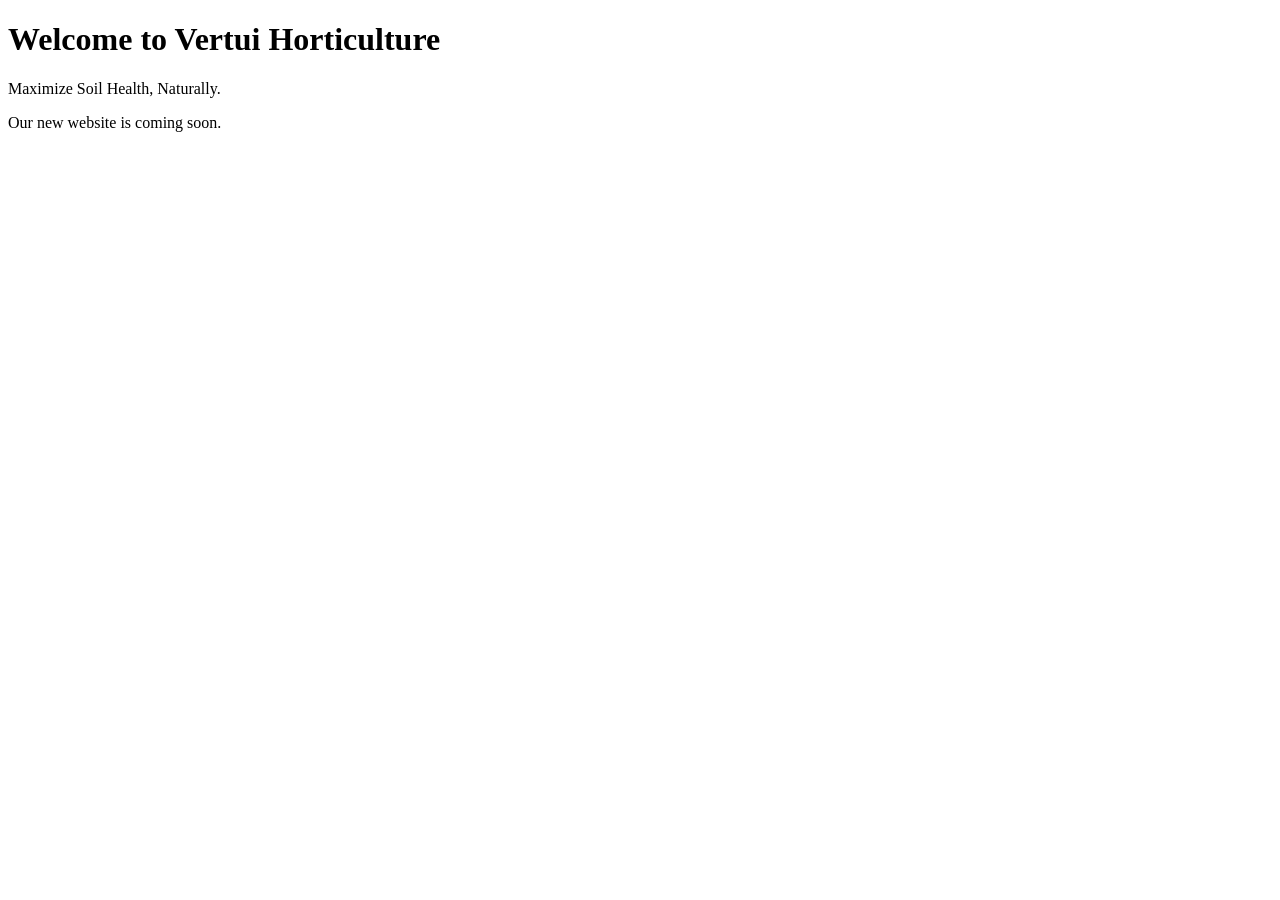
<file: index.html>
<!DOCTYPE html>
<html lang="en">
<head>
    <meta charset="UTF-8">
    <meta name="viewport" content="width=device-width, initial-scale=1.0">
    <title>Vertui Horticulture</title>
</head>
<body>
    <h1>Welcome to Vertui Horticulture</h1>
    <p>Maximize Soil Health, Naturally.</p>
    <p>Our new website is coming soon.</p>
</body>
</html>
</file>
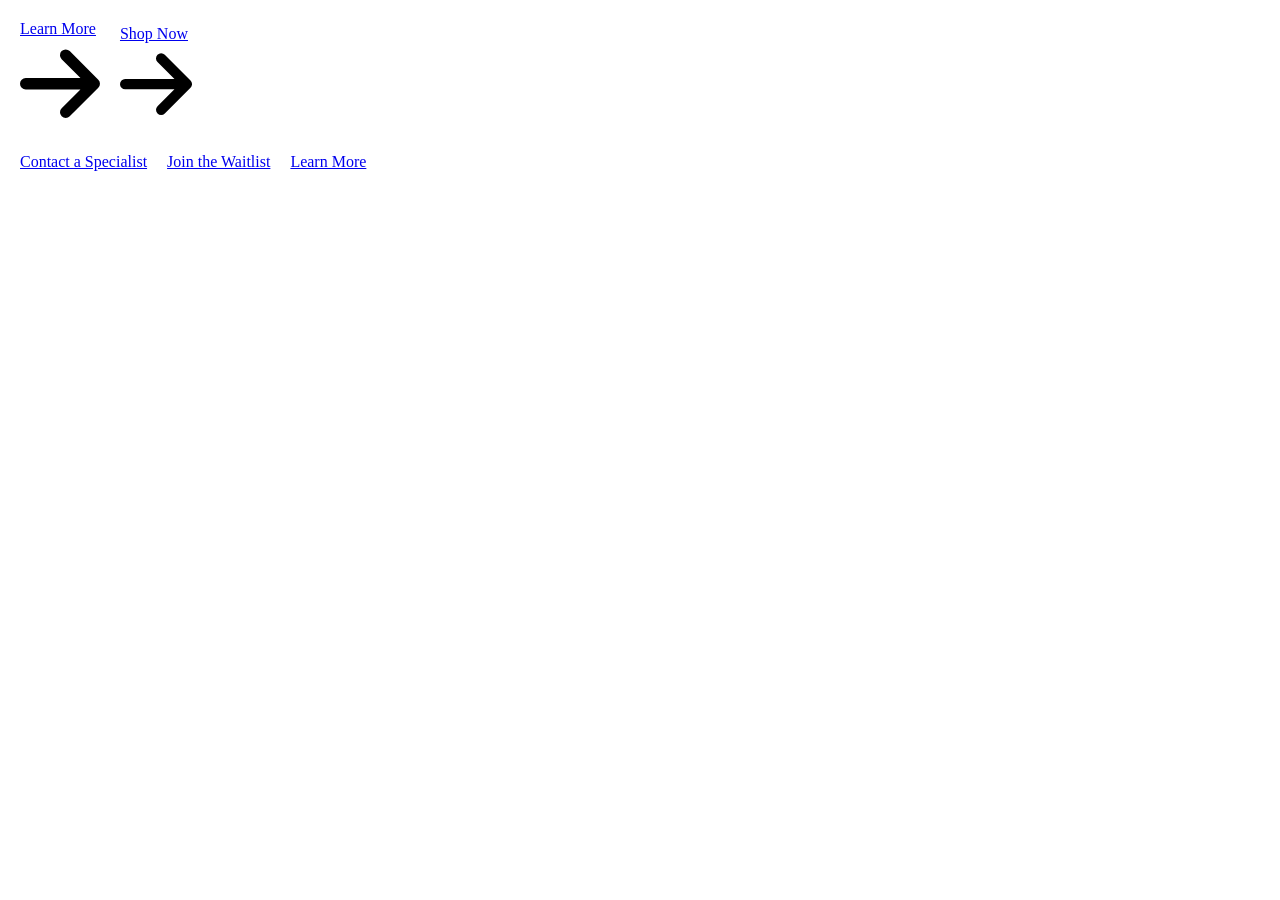
<file: design-system/project/components/Button/preview.html>
<!-- @dsCard group="Actions" height=200 subtitle="Primary pill, CTA, legacy outline" -->
<!doctype html>
<html>
<head><meta charset="utf-8"><title>Button — preview</title><link rel="stylesheet" href="https://fonts.googleapis.com/css2?family=Poppins:wght@300;400;500;600;700&family=Manrope:wght@300;400&display=swap">
<style>body{margin:0;padding:20px;background:var(--white)}.row{display:flex;flex-wrap:wrap;gap:20px;align-items:center}</style></head>
<body class="vt">
<div class="row">
  <a class="vt-btn vt-btn--primary" href="#">Learn More <svg class="vt-arrow" viewBox="0 0 448 512" aria-hidden="true"><path d="M438.6 278.6a32 32 0 0 0 0-45.3l-160-160a32 32 0 0 0-45.3 45.3L338.8 224H32a32 32 0 0 0 0 64h306.7L233.4 393.4a32 32 0 0 0 45.3 45.3l160-160z"/></svg></a>
  <a class="vt-btn vt-btn--primary" href="#">Shop Now <svg class="vt-arrow" viewBox="0 0 448 512" aria-hidden="true"><path d="M438.6 278.6a32 32 0 0 0 0-45.3l-160-160a32 32 0 0 0-45.3 45.3L338.8 224H32a32 32 0 0 0 0 64h306.7L233.4 393.4a32 32 0 0 0 45.3 45.3l160-160z"/></svg></a>
</div>
<div class="row" style="margin-top:20px">
  <a class="vt-btn vt-btn--cta" href="#">Contact a Specialist</a>
  <a class="vt-btn vt-btn--cta vt-btn--hero" href="#">Join the Waitlist</a>
  <a class="vt-btn vt-btn--outline" href="#">Learn More</a>
</div>
</body>
</html>
</file>
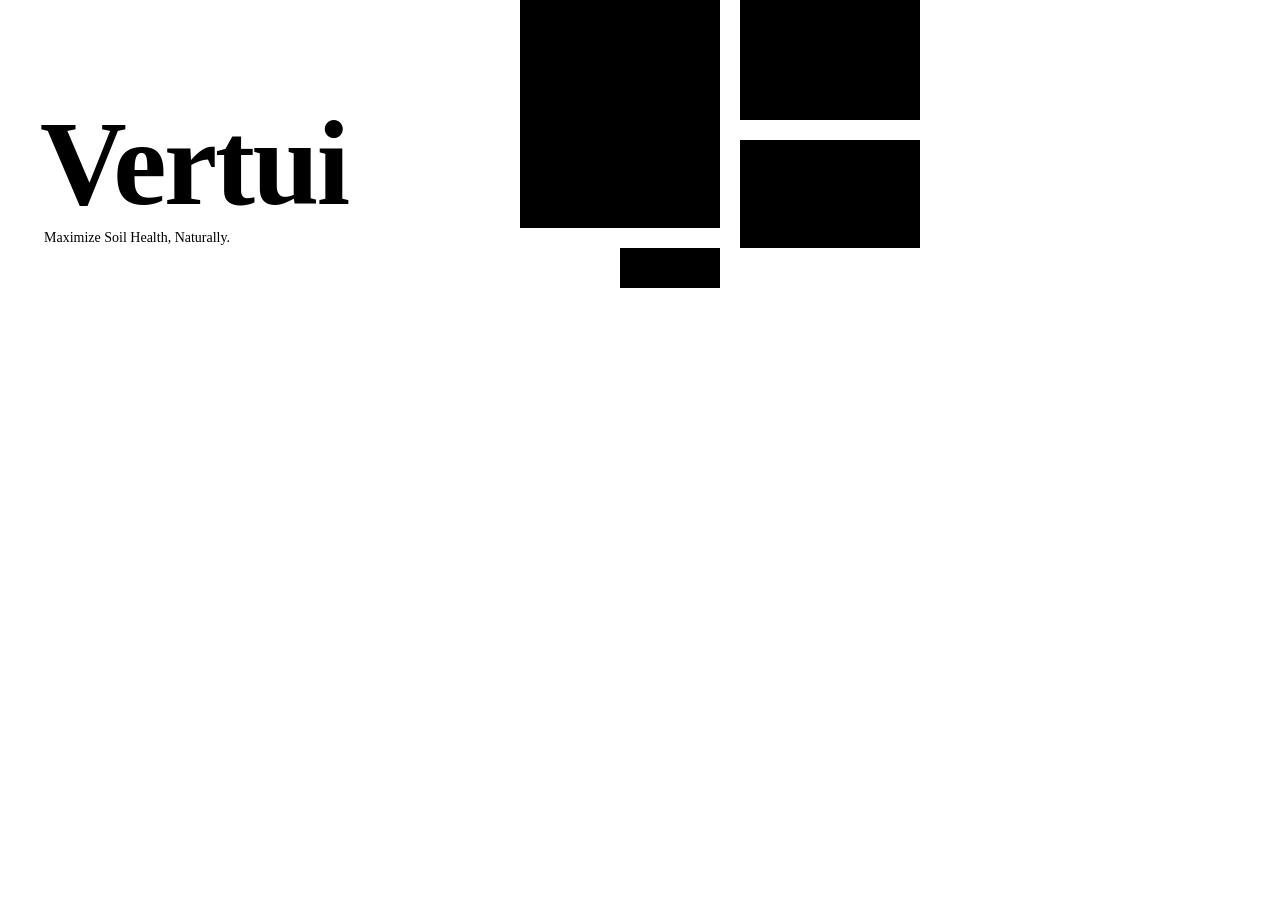
<file: design-system/project/components/Cover/preview.html>
<!-- @dsCard height=288 -->
<!doctype html>
<html lang="en">
<head>
<meta charset="utf-8">
<title>Vertui</title>
<link rel="stylesheet" href="https://fonts.googleapis.com/css2?family=Poppins:wght@400;700&display=swap">
<style>
  html, body { margin:0; height:100%; }
  body { background:var(--white); color:var(--blue-lobelia); font-family:var(--font-sans); overflow:hidden; }
  .cover { position:relative; height:288px; overflow:hidden; }
  .art { position:absolute; top:0; left:480px; width:480px; height:288px; overflow:hidden; }
  .art svg { display:block; width:480px; height:288px; }
  .teal { fill:var(--jadestone); }
  .field { fill:var(--midsummer-field); }
  .lime { fill:var(--poisonous-ice-cream); }
  .ink { fill:var(--blue-lobelia); }
  .tint { fill:var(--patrinia); }
  .card { rx:var(--radius-15); }
  .wash { fill:var(--patrinia); }
  .words { position:absolute; left:40px; bottom:40px; max-width:440px; }
  .name { margin:0; font-size:120px; line-height:.9; font-weight:700; letter-spacing:-.02em; color:var(--blue-lobelia); }
  .tag { margin:10px 0 0 4px; font-size:14px; line-height:20px; color:var(--blue-lobelia); }
</style>
</head>
<body>
<div class="cover">
<div class="art" aria-hidden="true">
<svg viewBox="0 0 480 288" width="480" height="288">
<!--
  blocks      jadestone 200x248 slab bled off the top; blue-lobelia 160x120; midsummer-field 160x108; patrinia 100x60 tint
  arrangement one tall slab with satellites stepping down to the right, cut at radius-15, like the site's stacked rounded sections
  pattern     pills from radius-pill: the brand's own gradient pill buttons, in poisonous-ice-cream and midsummer-field over the slab
              ("soft, friendly, large radii" row: every action on vertui.com is a 50px pill)
  scales      gaps space-20 / space-40; radii radius-15 (blocks) and half-height pills (radius-pill at 20px tall = rx 10)
-->
  <rect class="teal card" x="40" y="-20" width="200" height="248" rx="15"/>
  <rect class="ink card" x="260" y="-20" width="180" height="140" rx="15"/>
  <rect class="field card" x="260" y="140" width="180" height="108" rx="15"/>
  <rect class="tint card" x="140" y="248" width="100" height="60" rx="15"/>
  <rect class="lime" x="60" y="40" width="160" height="20" rx="10"/>
  <rect class="field" x="60" y="80" width="120" height="20" rx="10"/>
  <rect class="lime" x="60" y="120" width="80" height="20" rx="10"/>
  <rect class="lime" x="280" y="80" width="120" height="20" rx="10"/>
</svg>
</div>
<div class="words">
  <h1 class="name">Vertui</h1>
  <p class="tag">Maximize Soil Health, Naturally.</p>
</div>
</div>
</body>
</html>
</file>
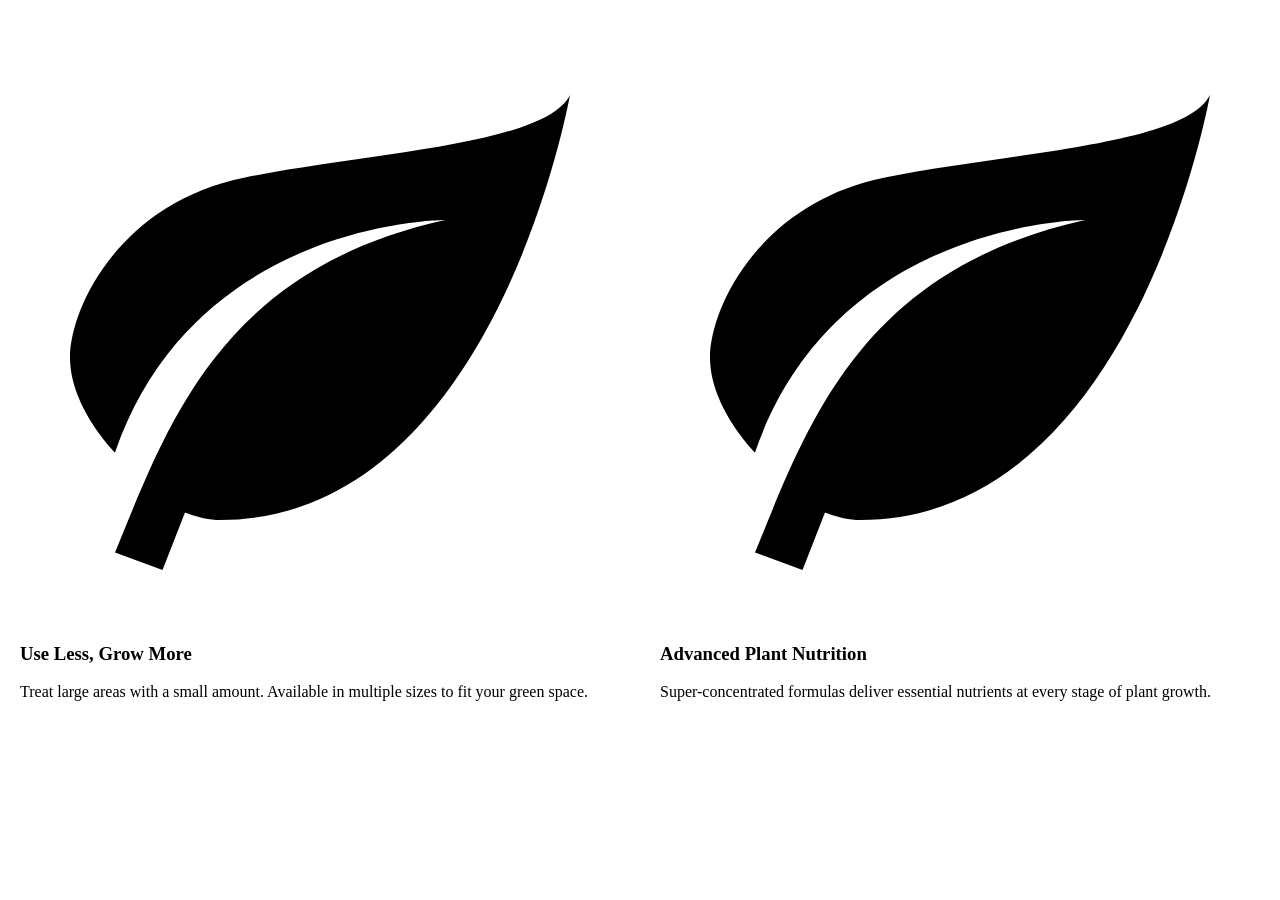
<file: design-system/project/components/FeatureCard/preview.html>
<!-- @dsCard group="Content" height=280 -->
<!doctype html>
<html>
<head><meta charset="utf-8"><title>FeatureCard — preview</title><link rel="stylesheet" href="https://fonts.googleapis.com/css2?family=Poppins:wght@300;400;500;600;700&family=Manrope:wght@300;400&display=swap">
<style>body{margin:0;padding:20px 20px 40px;background:var(--mist)}.grid{display:grid;grid-template-columns:repeat(auto-fit,minmax(220px,1fr));gap:40px}</style></head>
<body class="vt">
<div class="grid">
  <div class="vt-feature"><div class="vt-feature__icon"><svg viewBox="0 0 24 24" aria-hidden="true"><path d="M17 8C8 10 5.9 16.2 3.8 21.3l1.9.7.9-2.3c.5.2 1 .3 1.4.3C19 20 22 3 22 3c-1 2-8 2.3-13 3.3S2 11.5 2 13.5 3.8 17.3 3.8 17.3C7 8 17 8 17 8z"/></svg></div><h3 class="vt-feature__title">Use Less, Grow More</h3><p class="vt-body">Treat large areas with a small amount. Available in multiple sizes to fit your green space.</p></div>
  <div class="vt-feature"><div class="vt-feature__icon"><svg viewBox="0 0 24 24" aria-hidden="true"><path d="M17 8C8 10 5.9 16.2 3.8 21.3l1.9.7.9-2.3c.5.2 1 .3 1.4.3C19 20 22 3 22 3c-1 2-8 2.3-13 3.3S2 11.5 2 13.5 3.8 17.3 3.8 17.3C7 8 17 8 17 8z"/></svg></div><h3 class="vt-feature__title">Advanced Plant Nutrition</h3><p class="vt-body">Super-concentrated formulas deliver essential nutrients at every stage of plant growth.</p></div>
</div>
</body>
</html>
</file>
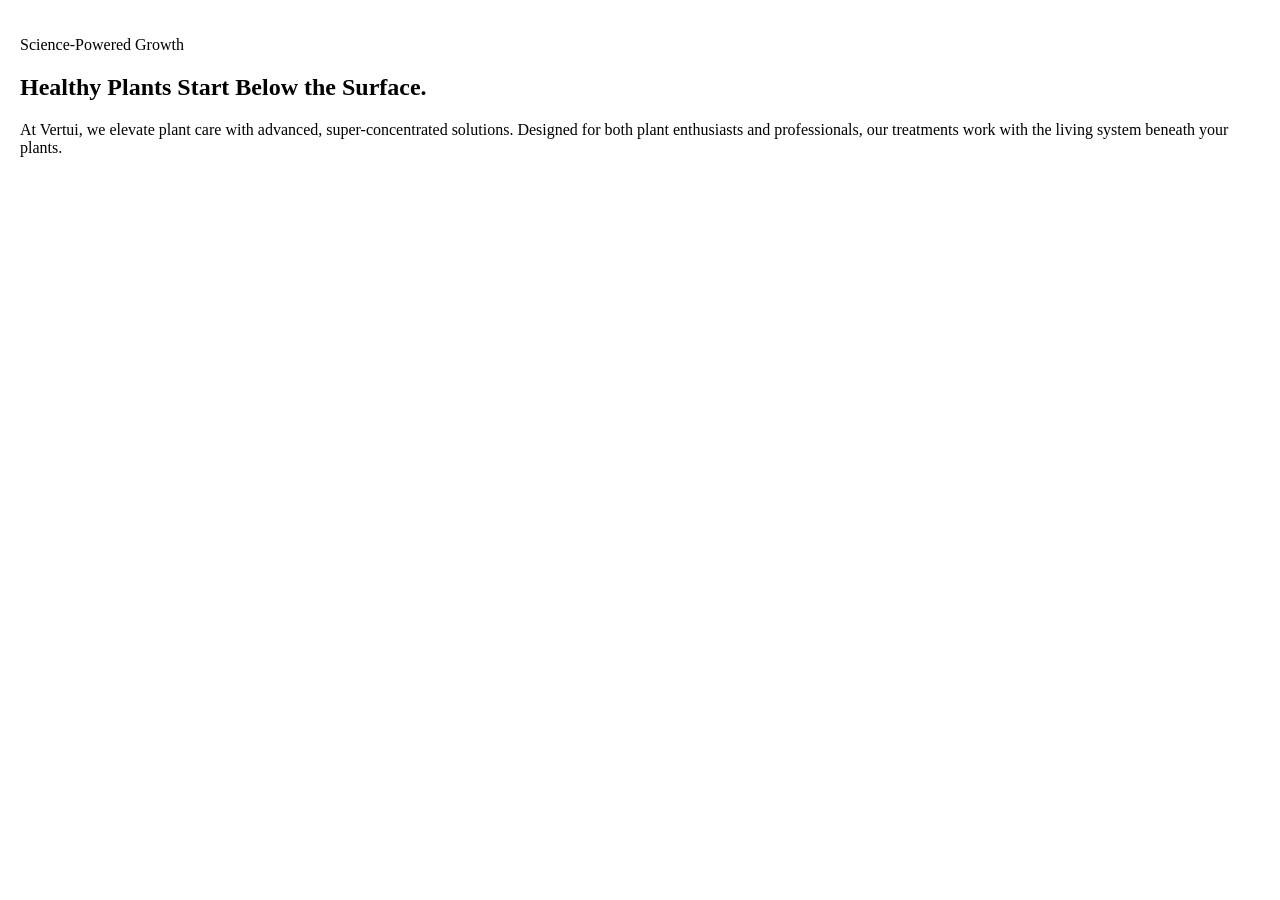
<file: design-system/project/components/SectionHeading/preview.html>
<!-- @dsCard group="Content" height=230 -->
<!doctype html>
<html>
<head><meta charset="utf-8"><title>SectionHeading — preview</title><link rel="stylesheet" href="https://fonts.googleapis.com/css2?family=Poppins:wght@300;400;500;600;700&family=Manrope:wght@300;400&display=swap">
<style>body{margin:0;padding:20px;background:var(--white)}</style></head>
<body class="vt">
<div class="vt-heading">
  <p class="vt-eyebrow">Science-Powered Growth</p>
  <h2 class="vt-lede">Healthy Plants Start Below the Surface.</h2>
  <p class="vt-body">At Vertui, we elevate plant care with advanced, super-concentrated solutions. Designed for both plant enthusiasts and professionals, our treatments work with the living system beneath your plants.</p>
</div>
</body>
</html>
</file>
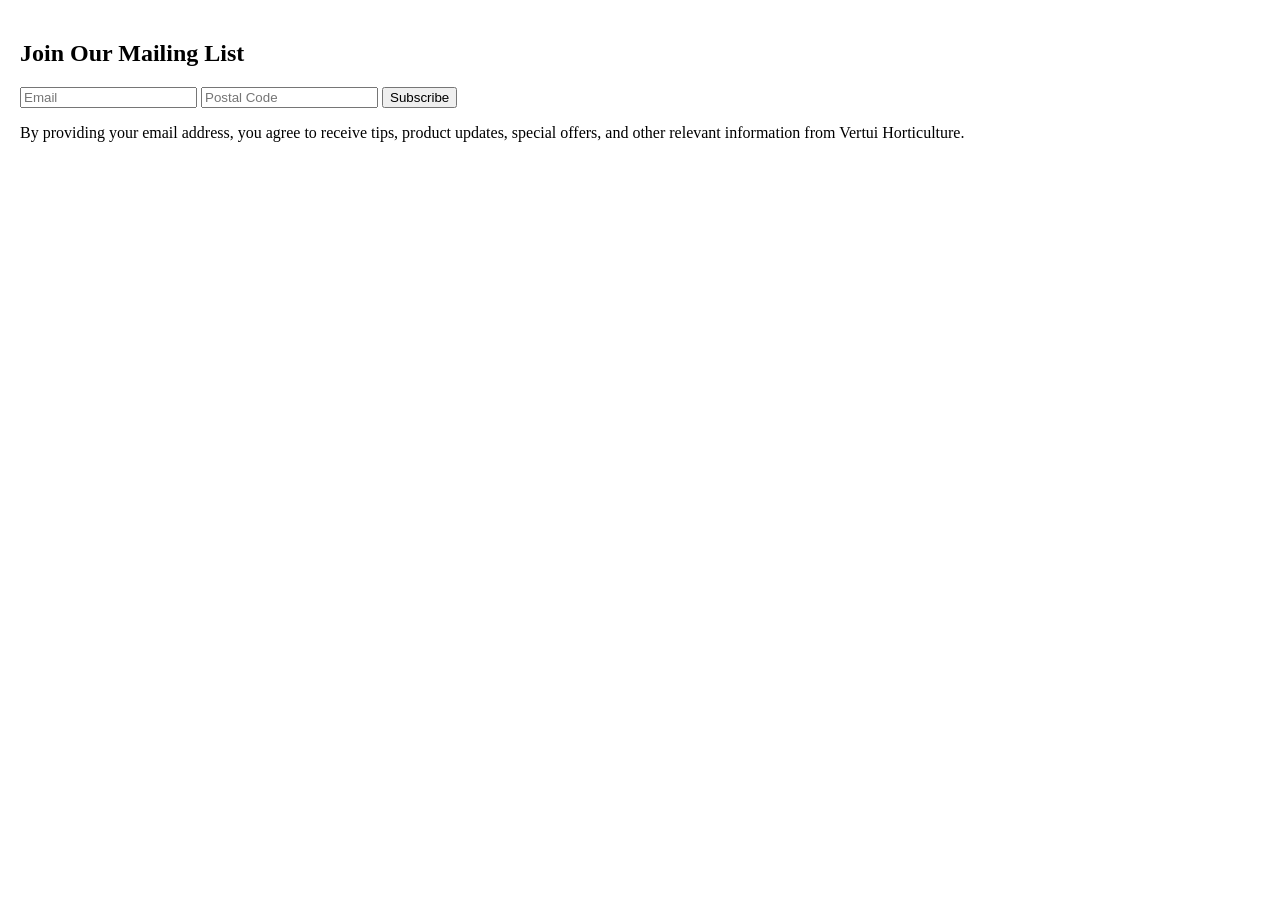
<file: design-system/project/components/SignupForm/preview.html>
<!-- @dsCard group="Forms" height=400 -->
<!doctype html>
<html>
<head><meta charset="utf-8"><title>SignupForm — preview</title><link rel="stylesheet" href="https://fonts.googleapis.com/css2?family=Poppins:wght@300;400;500;600;700&family=Manrope:wght@300;400&display=swap">
<style>body{margin:0;padding:20px;background:var(--white)}</style></head>
<body class="vt">
<form class="vt-signup" onsubmit="event.preventDefault()">
  <h2 class="vt-title">Join Our Mailing List</h2>
  <label for="email" hidden>Email</label><input class="vt-field" id="email" type="email" placeholder="Email">
  <label for="postal" hidden>Postal Code</label><input class="vt-field" id="postal" placeholder="Postal Code">
  <button class="vt-submit" type="submit">Subscribe</button>
  <p class="vt-fine">By providing your email address, you agree to receive tips, product updates, special offers, and other relevant information from Vertui Horticulture.</p>
</form>
</body>
</html>
</file>
